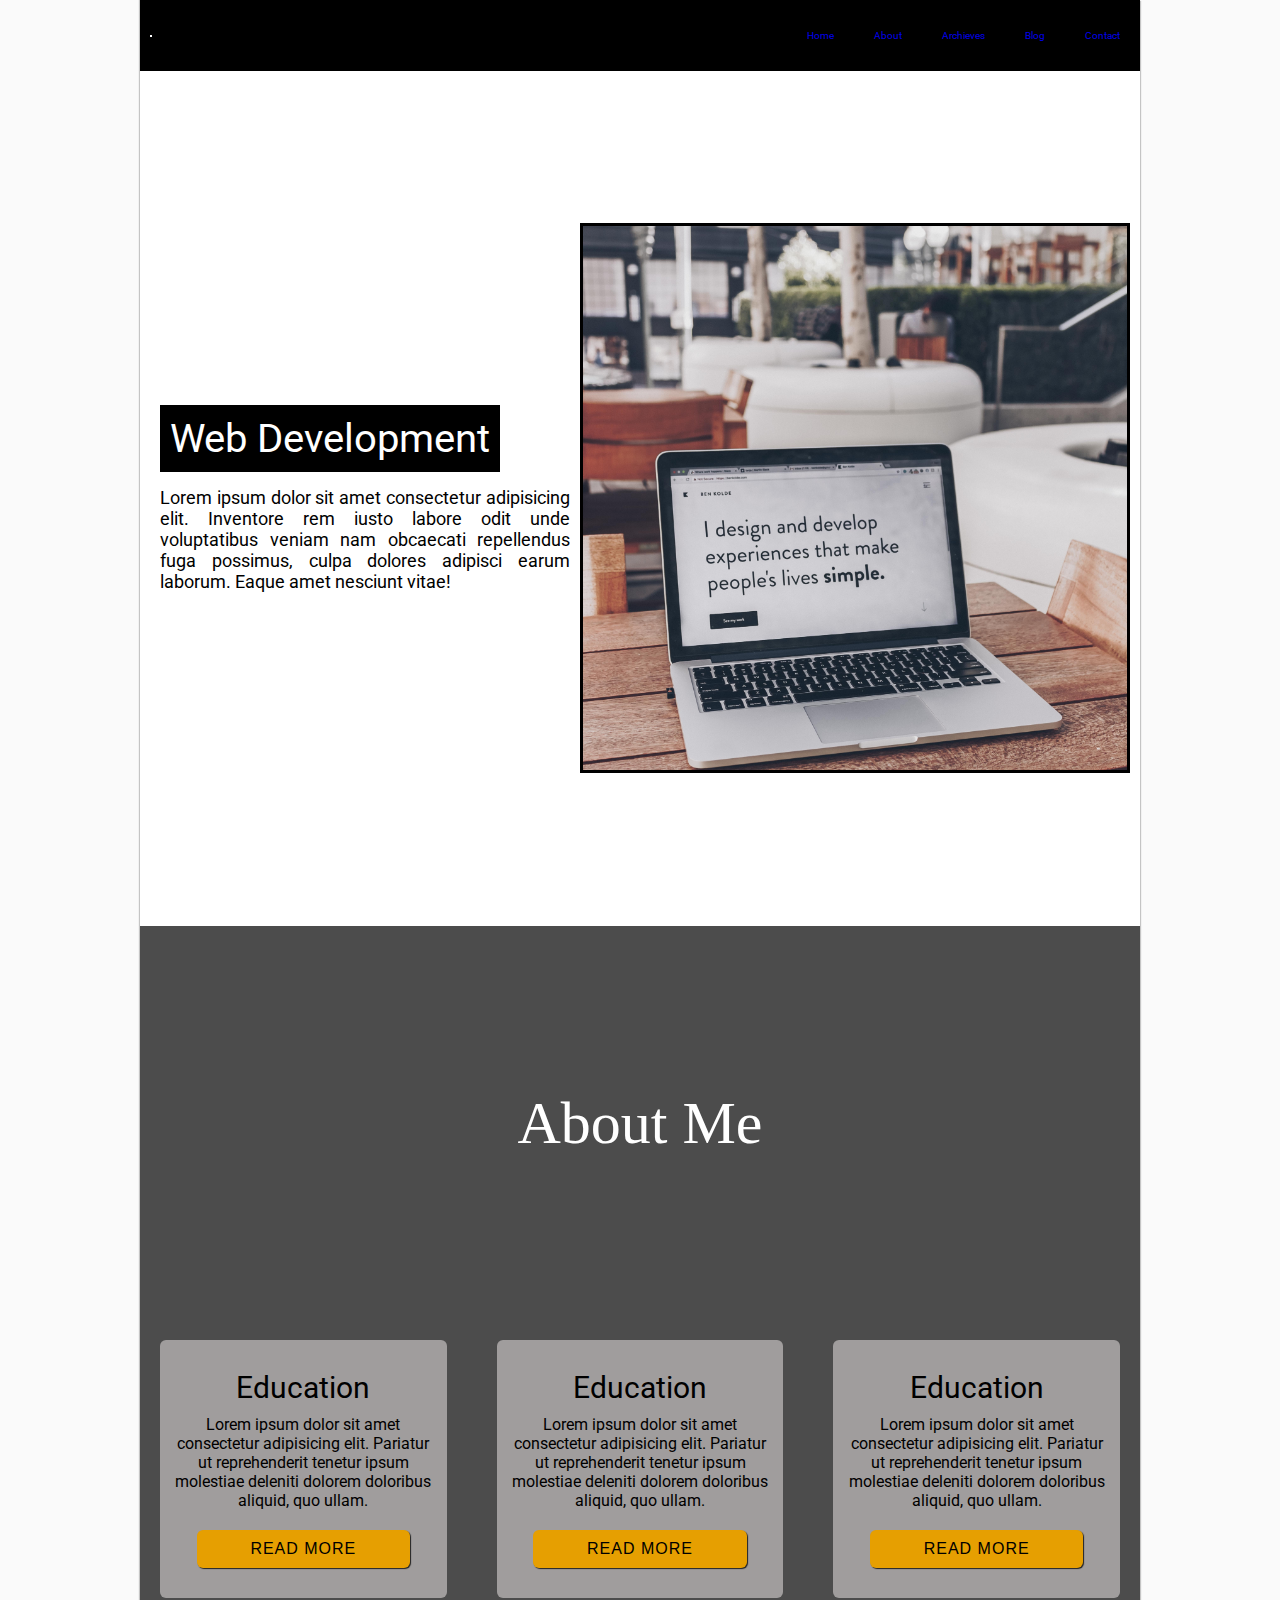
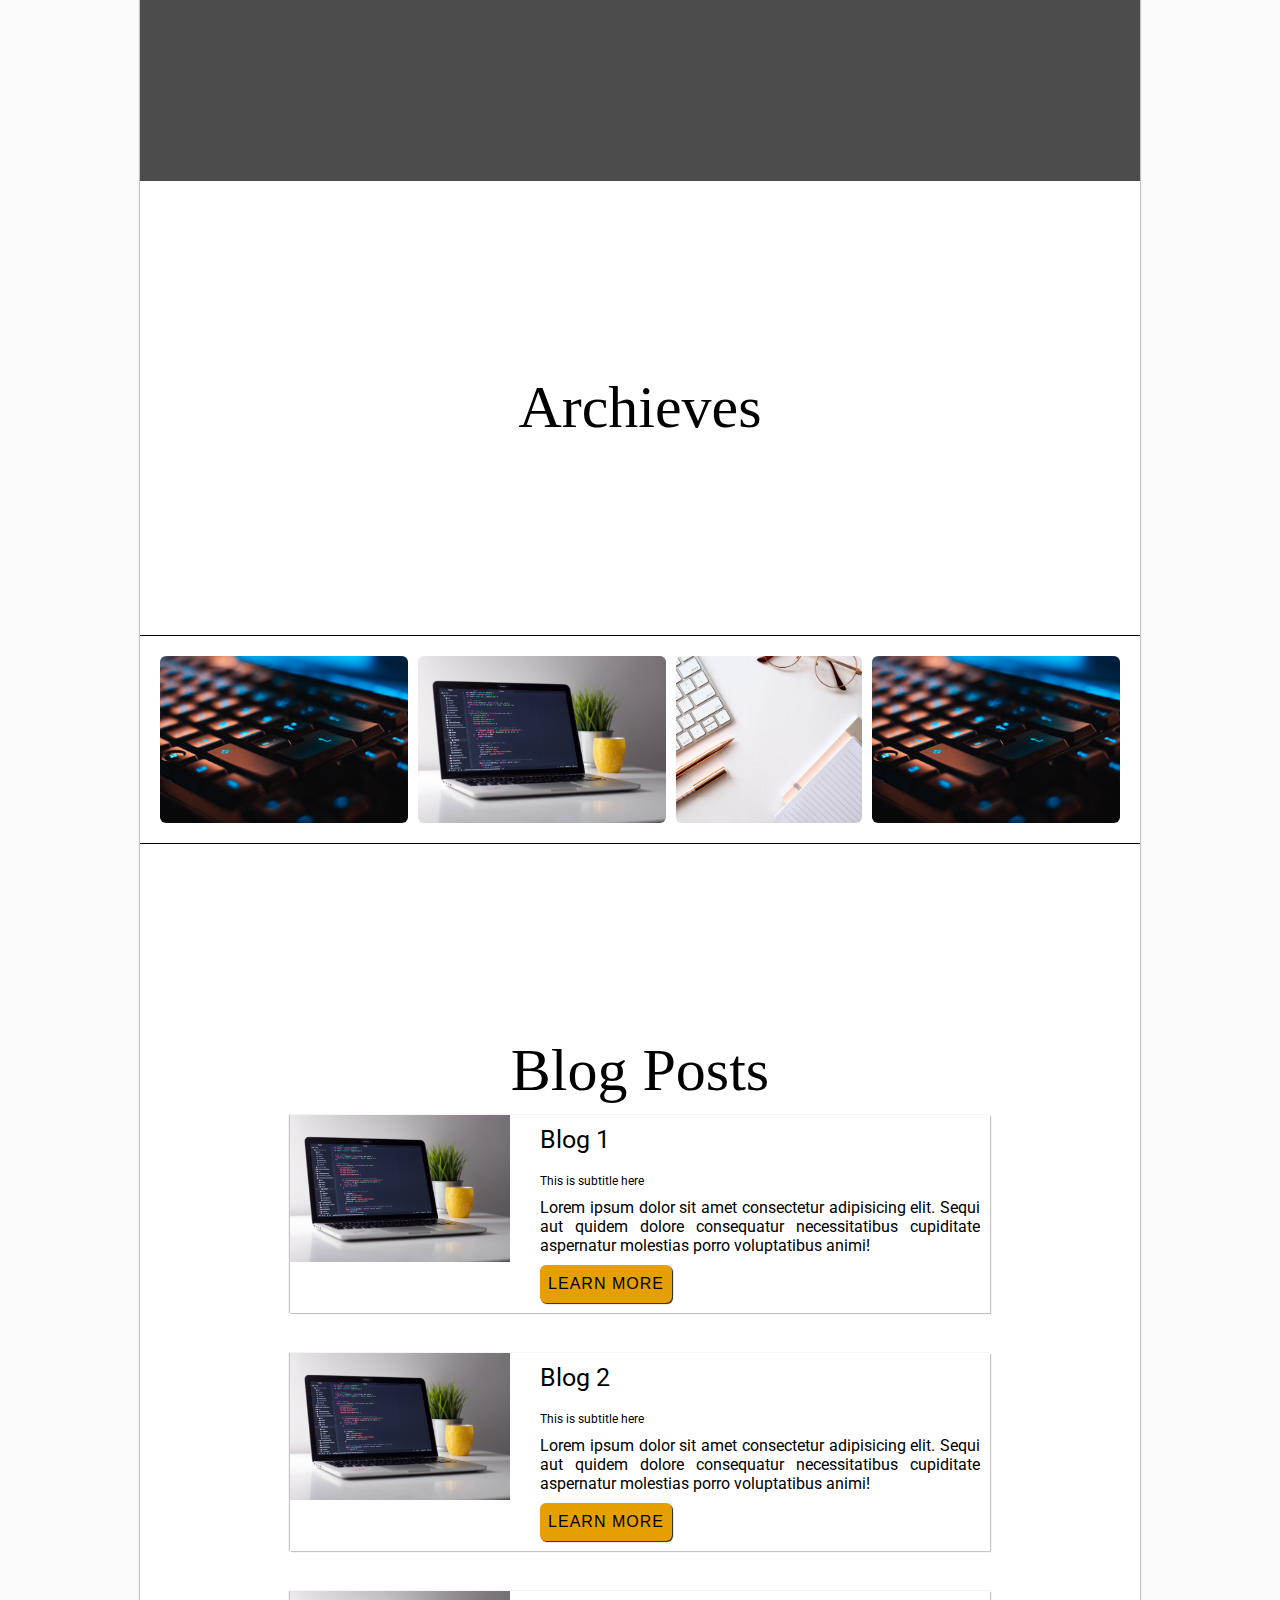
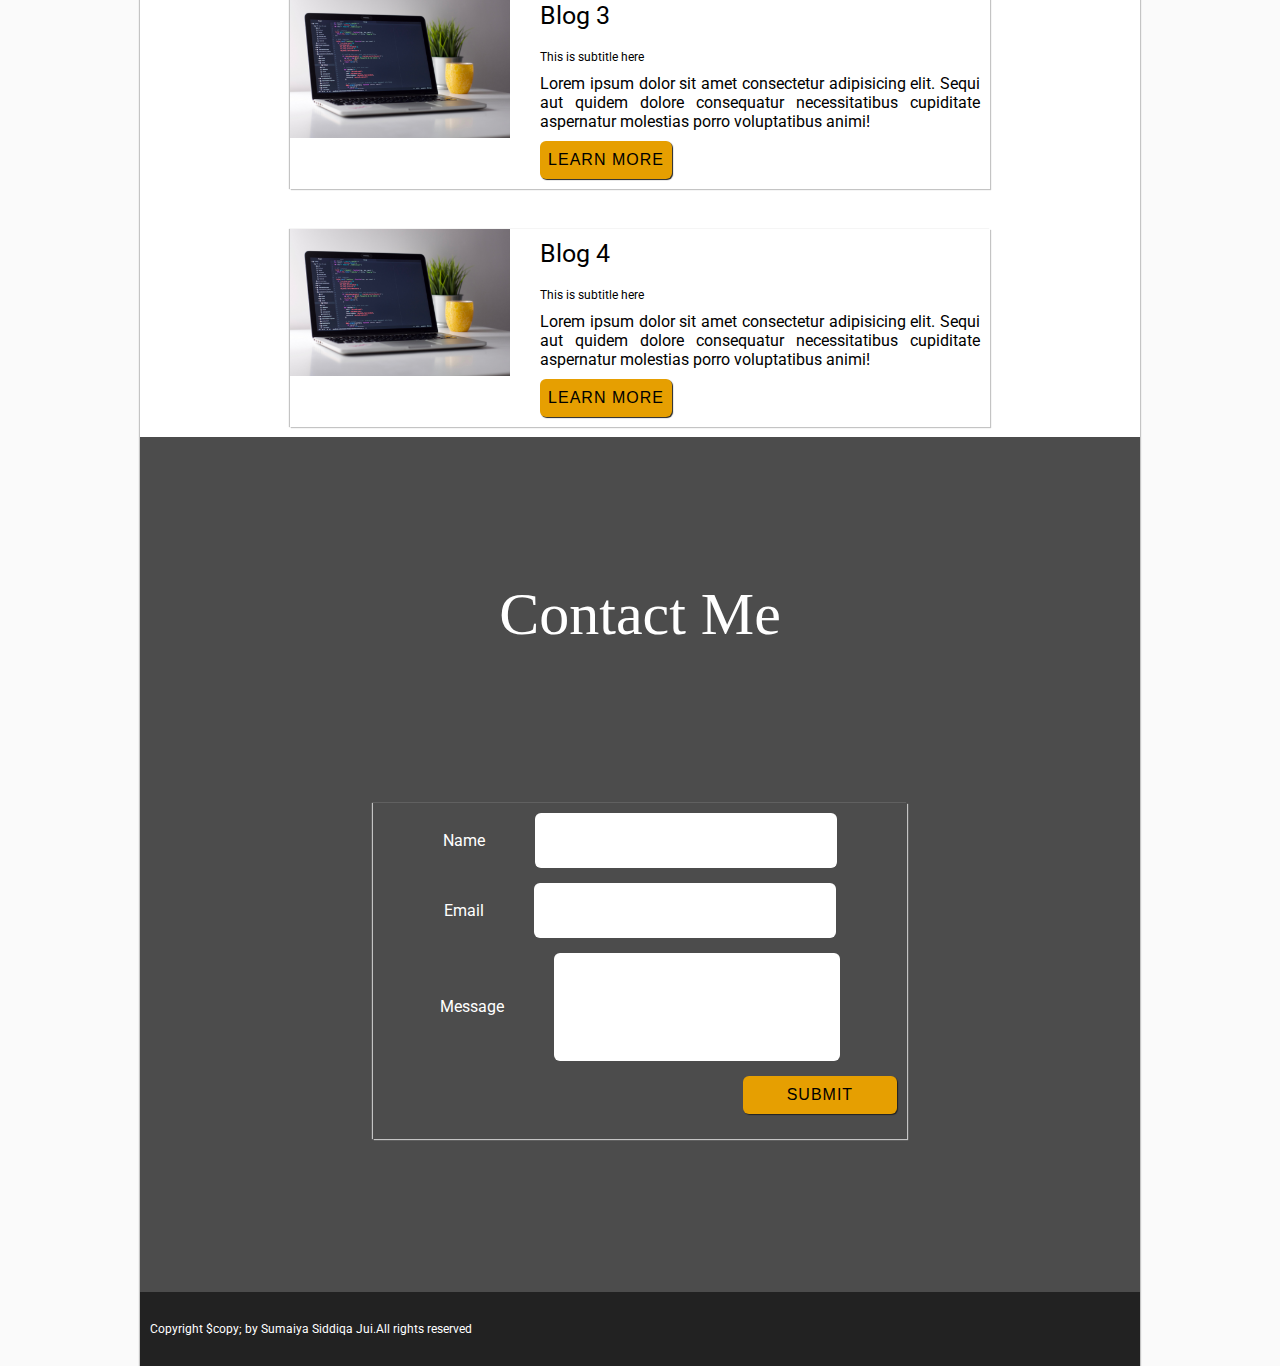
<file: index.html>
<!DOCTYPE html>
<html lang="en">
<head>
  <meta charset="UTF-8">
  <meta name="viewport" content="width=device-width, initial-scale=1.0">
  <title>Blog Website</title>
  <!-- Google Font -->
  <link rel="preconnect" href="https://fonts.googleapis.com">
<link rel="preconnect" href="https://fonts.gstatic.com" crossorigin>
<link href="https://fonts.googleapis.com/css2?family=Inter:wght@500&family=Open+Sans:wght@500&family=Poppins:wght@400;500;600&family=Raleway:ital,wght@0,100;1,100&family=Roboto+Slab:wght@500&family=Roboto:wght@500;700&family=Ubuntu:wght@500&display=swap" rel="stylesheet">

<!-- Font awesome -->
<link rel="stylesheet" href="https://cdnjs.cloudflare.com/ajax/libs/font-awesome/6.4.0/css/all.min.css" integrity="sha512-iecdLmaskl7CVkqkXNQ/ZH/XLlvWZOJyj7Yy7tcenmpD1ypASozpmT/E0iPtmFIB46ZmdtAc9eNBvH0H/ZpiBw==" crossorigin="anonymous" referrerpolicy="no-referrer" />
<!-- External CSS-->
<link rel="stylesheet" href="index.css">
</head>
<body>
  <!-- header starts here -->
   <header id="blog-header">

    <figure class="logo-figure">
      <i class="fab fa-autoprefixer logo"></i>
    </figure>
    <i class="fas fa-bars fa-4x" id="menu_icon2"></i>
    <nav id="menu-icon" class="hidden">
      <ul class="nav">
        <li><a href="#" class="nav-link">Home</a></li>
        <li><a href="#blog-about" class="nav-link">About</a></li>
        <li><a href="#archieves"class="nav-link">Archieves</a></li>

        <li><a href="#blog-posts"class="nav-link">Blog</a></li>
        <li><a href="./contact.html" class="nav-link">Contact</a></li>
      </ul>

    </nav>

   </header>
  <!-- header ends here -->

  <main>
   <!-- blog-banner section starts here -->
   <section id="blog-banner-section" class="banner">
    <article >
<h1 class="banner_heading">Web Development</h1>
<p class="banner_description text-justify">Lorem ipsum dolor sit amet consectetur adipisicing elit. Inventore rem iusto labore odit unde voluptatibus veniam nam obcaecati repellendus fuga possimus, culpa dolores adipisci earum laborum. Eaque amet nesciunt vitae!</p>
    </article>
    <aside>
      <img class="banner_img" src="./images/cover-photo.jpg" alt="cover photo">
    </aside>
   </section>

   <!-- blog-banner section ends here -->

   <!-- about-me section starts here -->
   <section id="blog-about"class="section-center">
    <h2 class="section-heading text-white">About Me</h2>
    <div class="cards">
      <div class="card">
        <h3 class="card_header">Education</h3>
        <p class="card_description text-justify">Lorem ipsum dolor sit amet consectetur adipisicing elit. Pariatur ut reprehenderit tenetur ipsum molestiae deleniti dolorem doloribus aliquid, quo ullam.</p>
        <button class="btn card_btn">Read More</button>
      </div>
      <div class="card">
        <h3 class="card_header">Education</h3>
        <p class="card_description text-justify">Lorem ipsum dolor sit amet consectetur adipisicing elit. Pariatur ut reprehenderit tenetur ipsum molestiae deleniti dolorem doloribus aliquid, quo ullam.</p>
        <button class="btn card_btn">Read More</button>
      </div>
      <div class="card">
        <h3 class="card_header">Education</h3>
        <p class="card_description text-justify">Lorem ipsum dolor sit amet consectetur adipisicing elit. Pariatur ut reprehenderit tenetur ipsum molestiae deleniti dolorem doloribus aliquid, quo ullam.</p>
        <button class="btn card_btn">Read More</button>
      </div>
     
    </div>
   </section>

    <!-- about-me section endss here -->


    <!-- archive section starts here -->

    <section id="archieves" class="section-center">

      <h2 class="section-heading">Archieves</h2>

   <div class="archieves-container">
    <ul class="archieves_lists">
      <li class="archieves_list">
        <img src="./images/img-1.jpg" alt="image1" class="archieves_img"/>
      </li>
      <li class="archieves_list">
        <img src="./images/img-2.jpg" alt="image1" class="archieves_img"/>
      </li>
      <li class="archieves_list">
        <img src="./images/img-3.jpg" alt="image1" class="archieves_img"/>
      </li>
      <li class="archieves_list">
        <img src="./images/img-1.jpg" alt="image1" class="archieves_img"/>
      </li>
    </ul>
   </div>

    </section>


     <!-- archive section ends here -->

     <!-- blog-posts section starts here -->
     <section id="blog-posts" class="section-center">
      <h2 class="section-heading">Blog Posts</h2>
<div class="blog-posts section-center">
  <div class="blog-post">
    <aside class="blog-post_aside">
      <img src="./images/img-2.jpg" alt="blog-img-2">
    </aside>
   
    <article class="blog-post_content">
      <h2 class="blog-post_heading">
        Blog 1
      </h2>
      <h3 class="blog-post_sub-heading">
        This is subtitle here
      </h3>
      <p class="blog-post_description">
        Lorem ipsum dolor sit amet consectetur adipisicing elit. Sequi aut quidem dolore consequatur necessitatibus cupiditate aspernatur molestias porro voluptatibus animi!
      </p>
      <button class="btn blog-post_btn">Learn More</button>
    </article>
  </div>
  <div class="blog-post">
    <aside class="blog-post_aside">
      <img src="./images/img-2.jpg" alt="blog-img-2">
    </aside>
   
    <article class="blog-post_content">
      <h2 class="blog-post_heading">
        Blog 2
      </h2>
      <h3 class="blog-post_sub-heading">
        This is subtitle here
      </h3>
      <p class="blog-post_description">
        Lorem ipsum dolor sit amet consectetur adipisicing elit. Sequi aut quidem dolore consequatur necessitatibus cupiditate aspernatur molestias porro voluptatibus animi!
      </p>
      <button class="btn blog-post_btn">Learn More</button>
    </article>
  </div>
  <div class="blog-post">
    <aside class="blog-post_aside">
      <img src="./images/img-2.jpg" alt="blog-img-2">
    </aside>
   
    <article class="blog-post_content">
      <h2 class="blog-post_heading">
        Blog 3
      </h2>
      <h3 class="blog-post_sub-heading">
        This is subtitle here
      </h3>
      <p class="blog-post_description">
        Lorem ipsum dolor sit amet consectetur adipisicing elit. Sequi aut quidem dolore consequatur necessitatibus cupiditate aspernatur molestias porro voluptatibus animi!
      </p>
      <button class="btn blog-post_btn">Learn More</button>
    </article>
  </div>
  <div class="blog-post">
    <aside class="blog-post_aside">
      <img src="./images/img-2.jpg" alt="blog-img-2">
    </aside>
   
    <article class="blog-post_content">
      <h2 class="blog-post_heading">
        Blog 4
      </h2>
      <h3 class="blog-post_sub-heading">
        This is subtitle here
      </h3>
      <p class="blog-post_description">
        Lorem ipsum dolor sit amet consectetur adipisicing elit. Sequi aut quidem dolore consequatur necessitatibus cupiditate aspernatur molestias porro voluptatibus animi!
      </p>
      <button class="btn blog-post_btn">Learn More</button>
    </article>
  </div>
 
</div>
     </section>
     <!-- blog-posts section ends here -->

     <!-- contact section starts here -->

     <section id="contact-section" class="section-center">
      <h2 class="section-heading text-white">
        Contact Me
      </h2>
      <form class="">
        <div class="form-control">
          <label for="name">Name</label>
          <input type="text" id="name" autocomplete="name" required>
        </div>
        <div class="form-control">
          <label for="email">Email</label>
          <input type="email" id="email" autocomplete="email" required>
        </div>

        <div class="form-control">
          <label for="message">Message</label>
          <textarea name="massage" id="message"></textarea>
        </div>
        <div class="form-control form-btn-field">
        <button class="btn contact_btn">Submit</button>
        </div>
      </form>
     </section>

     <!-- contact section ends here -->

  </main>
  <footer class="footer">
    <p class="copyright_text">
      Copyright $copy; by Sumaiya Siddiqa Jui.All rights reserved
    </p>
    <nav class="footer_nav">
      <a href="#blog-banner-section" target="_blank" class="footer_link">
        <i class="fa fa-home footer_icon "></i>
      </a>
      <a href="#" target="_blank" class="footer_link">
        <i class="fab fa-facebook footer_icon "></i>
      </a>
      <a href="#" target="_blank" class="footer_link">
        <i class="fab fa-youtube footer_icon "></i>
      </a>
      <a href="#" target="_blank" class="footer_link">
        <i class="fab fa-github footer_icon "></i>
      </a>
      <a href="#" target="_blank" class="footer_link">
        <i class="fab fa-linkedin footer_icon "></i>
      </a>
    </nav>
  </footer>
  <script src="./index.js"></script>
</body>
</html>
</file>
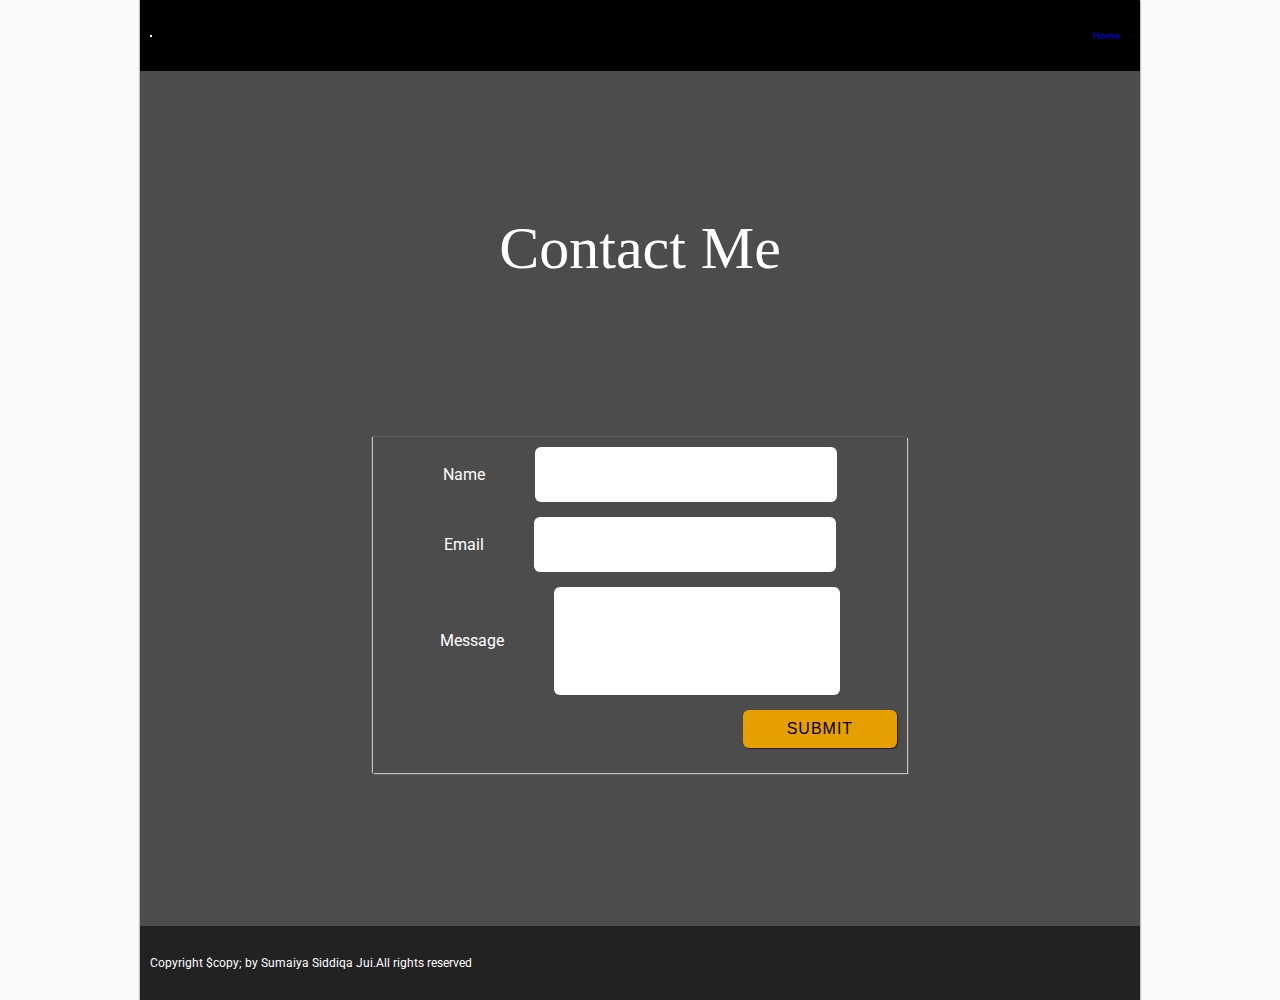
<file: contact.html>
<!DOCTYPE html>
<html lang="en">
<head>
  <meta charset="UTF-8">
  <meta name="viewport" content="width=device-width, initial-scale=1.0">
  <title>Contact</title>
  <!-- Google Font -->
  <link rel="preconnect" href="https://fonts.googleapis.com">
<link rel="preconnect" href="https://fonts.gstatic.com" crossorigin>
<link href="https://fonts.googleapis.com/css2?family=Inter:wght@500&family=Open+Sans:wght@500&family=Poppins:wght@400;500;600&family=Raleway:ital,wght@0,100;1,100&family=Roboto+Slab:wght@500&family=Roboto:wght@500;700&family=Ubuntu:wght@500&display=swap" rel="stylesheet">

<!-- Font awesome -->
<link rel="stylesheet" href="https://cdnjs.cloudflare.com/ajax/libs/font-awesome/6.4.0/css/all.min.css" integrity="sha512-iecdLmaskl7CVkqkXNQ/ZH/XLlvWZOJyj7Yy7tcenmpD1ypASozpmT/E0iPtmFIB46ZmdtAc9eNBvH0H/ZpiBw==" crossorigin="anonymous" referrerpolicy="no-referrer" />
<link rel="stylesheet" href="index.css">
</head>
<body>
  <!-- header starts here -->
  <header id="blog-header">

    <figure class="logo-figure">
      <i class="fab fa-autoprefixer logo"></i>
    </figure>

    <nav id="menu-icon">
      <ul class="nav">
        <li><a href="index.html" class="nav-link">Home</a></li>
        
      </ul>

    </nav>

   </header>
  <!-- header ends here -->
<main>
  <section id="contact-section" class="section-center">
    <h2 class="section-heading text-white">
      Contact Me
    </h2>
    <form class="">
      <div class="form-control">
        <label for="name">Name</label>
        <input type="text" id="name" autocomplete="name" required>
      </div>
      <div class="form-control">
        <label for="email">Email</label>
        <input type="email" id="email" autocomplete="email" required>
      </div>

      <div class="form-control">
        <label for="message">Message</label>
        <textarea name="massage" id="message"></textarea>
      </div>
      <div class="form-control form-btn-field">
      <button class="btn contact_btn">Submit</button>
      </div>
    </form>
   </section>

</main>

</body>

<footer class="footer">
  <p class="copyright_text">
    Copyright $copy; by Sumaiya Siddiqa Jui.All rights reserved
  </p>
  <nav class="footer_nav">
    <a href="#blog-banner-section" target="_blank" class="footer_link">
      <i class="fa fa-home footer_icon "></i>
    </a>
    <a href="#" target="_blank" class="footer_link">
      <i class="fab fa-facebook footer_icon "></i>
    </a>
    <a href="#" target="_blank" class="footer_link">
      <i class="fab fa-youtube footer_icon "></i>
    </a>
    <a href="#" target="_blank" class="footer_link">
      <i class="fab fa-github footer_icon "></i>
    </a>
    <a href="#" target="_blank" class="footer_link">
      <i class="fab fa-linkedin footer_icon "></i>
    </a>
  </nav>
</footer>
</html>
</file>
<file: index.css>
/* reset code and common code starts here */

:root{
  --transition:all 0.3s;
  --scale:scale(1.1);
  --box-shadow: 0.1rem 0.1rem 0.1rem #c4c4c4, -0.1rem 0rem 0.1rem #c4c4c4;
}
*{
  box-sizing: border-box;
  margin: 0;
  padding: 0;
  list-style-type: none;
  text-decoration: none;
  outline: none;
  font-weight: 400;
}
html{
  background-color:#fafafa;
  scroll-behavior: smooth;
  font-size: 62.5%;
  font-family: "Roboto",sans-serif;
}
body{
  background-color: #fff;
  width: 100rem;
  max-width: 100%;
  margin: auto;
  box-shadow: var(--box-shadow);
}

.text-justify{
  text-align: justify;
}
.text-white{
  color:white;
}
.btn{
  background-color:rgb(230, 159,0.8);
  border: none;
  border-radius: 0.6rem;
  cursor: pointer;
  font-size: 1.6rem;
  padding: 1rem 0;
  box-shadow: 0.1rem 0.1rem 0.1rem #222;
  letter-spacing: 0.1rem;
  text-transform: uppercase;
}
.section-heading{
  font-size: 6rem;
  text-align: center;
  font-family: "Italiano",cursive;
}
.section-center{
  display: flex;
  flex-direction: column;
  justify-content: space-evenly;
  align-items: center;
  min-height: 95vh;

}
img{
  width: 100%;
  height: auto;
  object-fit: cover;
}

/* reset code and common code ends here */

/* header starts here */
header{
  display: flex;
  justify-content: space-between;
  align-items: center;
  background-color: black;
  color:white;
  padding: 2rem 1rem;
  position:sticky;
  top: 0;
  z-index: 10;
  min-height: 5vh;
}

.logo-figure{
  border: 1px solid #fff;
}
.logo{
  font-size: 4rem;
}
#menu_icon2{
  display: none;
}
nav ul{
  display: flex;
  gap: 2rem;
}
nav ul li{
  padding: 1rem;
  transition: var(--transition);
}

nav ul li:hover{
  background-color: brown;
  border-radius: 0.6rem; ;
}
.nav_link{
  font-size:1.8rem;
  color: #fff;
  cursor: pointer;
}

/* header ends here */

/* banner section starts here */
.banner{
  padding: 5rem 1rem;
  display: flex;
  align-items: center;
  justify-content: center;
  min-height: 95vh;
}
.banner article{
  flex-basis: 50%;
  margin: 1rem;
}
.banner_heading{
display: inline-block;
background-color: black;
padding: 1rem;
color: #fff;
margin-bottom: 1.5rem;
font-size: 4rem;
}
.banner_description{
   font-size: 1.8rem;

  
}
.banner aside{
  flex-basis: 50%;
  text-align: center;
}
.banner_img{
  width: 55rem;
  height: 55rem;
  border: 0.3rem solid;
 
}

/* banner section ends here */


/* about-me section starts here */
#blog-about{
  background-color: #4c4c4c;
}
.cards{
  display: flex;
 align-items: center;
 gap:1rem;
}
.card{
  flex:1;
  border-radius: 0.6rem;
  background-color: #a09d9d;
  padding: 3rem 1rem;
  margin: 2rem;
  display: flex;
  flex-direction: column;
  gap: 0.6rem;
  align-items: center;
  transition:var(--transition);
}
.card:hover{
  transform:var(--scale);
}
.card_header{
    font-size: 3rem;
}
.card_description{

  padding: 0.4rem 0;
  font-size: 1.6rem;
  margin-bottom: 1rem;
  text-align: center;

}
.card_btn{
  width: 80%;

}
/* about-me section ends here */
/* archieves section starts here */

.archieves-container{
  display: flex;
  justify-content: space-evenly;
  align-items: center;
  padding: 2rem;
  border-top: 0.1rem solid;
  border-bottom: 0.1rem solid;
}
.archieves_lists{
display: flex;
text-align: center;
gap: 1rem;
}
.archieves_list{

}
.archieves_img{
  width: 100%;
  height: 100%;
  border-radius: 0.6rem;
  transition:var(--transition);
}
.archieves_img:hover{
  transform: var(--scale);
 
}


/* archieves section ends here */

/* blog-posts section starts here */

.blog-posts{
  gap:2rem;
}

.blog-post{
  width: 70%;
  display: flex;
  margin: 1rem 0;
  box-shadow:var(--box-shadow) ;
  transition: var(--transition);
}
.blog-post:hover{
  transform: var(--scale);
}
.blog-post_aside{
  flex: 1;
}
.blog-post_content{
  flex: 2;
  display: flex;
  flex-direction: column;
  justify-content: space-evenly;
  padding: 1rem;
  margin-left: 2rem;
  gap: 1rem;
}

.blog-post_heading{
  margin-bottom: 1rem;
  font-size: 2.5rem;

}
.blog-post_sub-heading{
  font: size 2rem;
}
.blog-post_description{
  font-size:1.6rem;
  text-align: justify;
}
.blog-post_btn{
  width: 30%;
}
/* blog-posts section ends here */
/* contact section starts here */
#contact-section{
  background-color: #4c4c4c;
  min-height: 95vh;
}
form{
  box-shadow: var(--box-shadow);
  padding: 1rem;
  color: #fff;
  margin: 1rem;
  display: flex;
  flex-direction: column;

}
.form-control{
  margin-bottom: 1.5rem;
  display: flex;
  justify-content: center;
  align-items: center;
}
.form-control label{
  font-size: 1.6rem;
  font: 0.3rem;
}

.form-control>input,textarea{
  flex:0.7;
  width: 40rem;
  padding: 2rem 1rem;
  border: none;;
  border-radius: 0.6rem;
  margin-left: 5rem;
}
textarea{
  resize: none;
  height: 12vh;
  
}
.form-btn-field{
  display: flex;
  justify-content: flex-end;
}
.contact_btn{
  width: 30%;
}
/* contact section ends here */

/* footer starts here */

.footer{
  background-color: #222;
  color:#fff;
 min-height: 5vh;
 gap: 1rem;
  display: flex;
  justify-content: space-between;
  align-items: center;
  padding: 3rem 1rem ;
}
.copyright_text{
  font-size: 1.2rem;
}
.footer_nav{
  display: flex;
  gap:2rem;

}
.footer_icon{
  font-size: 3rem;
}
.footer_link{
  color: white;
  transition: var(--transition);
}
.footer_link:hover{
  color:orange;
  transform: scale(2);
}
/* footer ends here */
/* responsiveness starts here */
@media screen and(max-width:992px){
  .banner{
    flex-direction: column;
    
  }
  .banner article{
    width: 50%;
    display: flex;
    flex-direction: column;
    align-items: center;
    margin-bottom: 5rem;
  }

}
@media screen and(max-width:768px){
  html{
    font-size: 55.5%;
  } 
  .banner article{
    width: 80%;
  }
  .cards{
    flex-direction: column;
    width: 80%;
  }
  #archieves{
    min-height: auto;
  }
  .blog-post{
    width: 80%;
    flex-direction: column;
    
  }
  #contact-section{
    min-height: auto;
  }

}
@media screen and(max-width:600px){
  html{
    font-size: 48.5%;
  }
  header{
    flex-direction: column;
  }
  #menu_icon2{
    display: block;
    margin: 2rem 0 ;
  }
  .hidden{
    display: none;
  }
  nav ul{
    flex-direction:column;
    padding-left: 2.5rem;
  }
  .banner{
    min-height:auto ;
  }
  .banner article{

    width: 90%;

  }
  .banner_img{
    max-width: 100%;
  }
  #blog-about{
    min-height: auto;
    
  }
  .cards{
    width: 90%;
    flex-direction:column;
  }
  .archieves_lists{
    flex-wrap: wrap;
    flex-direction: column;
    width: 90%;
    gap: 3rem;
  }
  .blog-post{
    width: 90%;
 
    
  }
  form{
    width: 90%;
  }
  .form-control{
    flex-direction: column;
  }
  .form-control>input,textarea{
    margin-bottom: 0.5rem;
  }
  .footer{
    flex-direction: column;
  }
}



/* responsiveness ends here */
</file>
